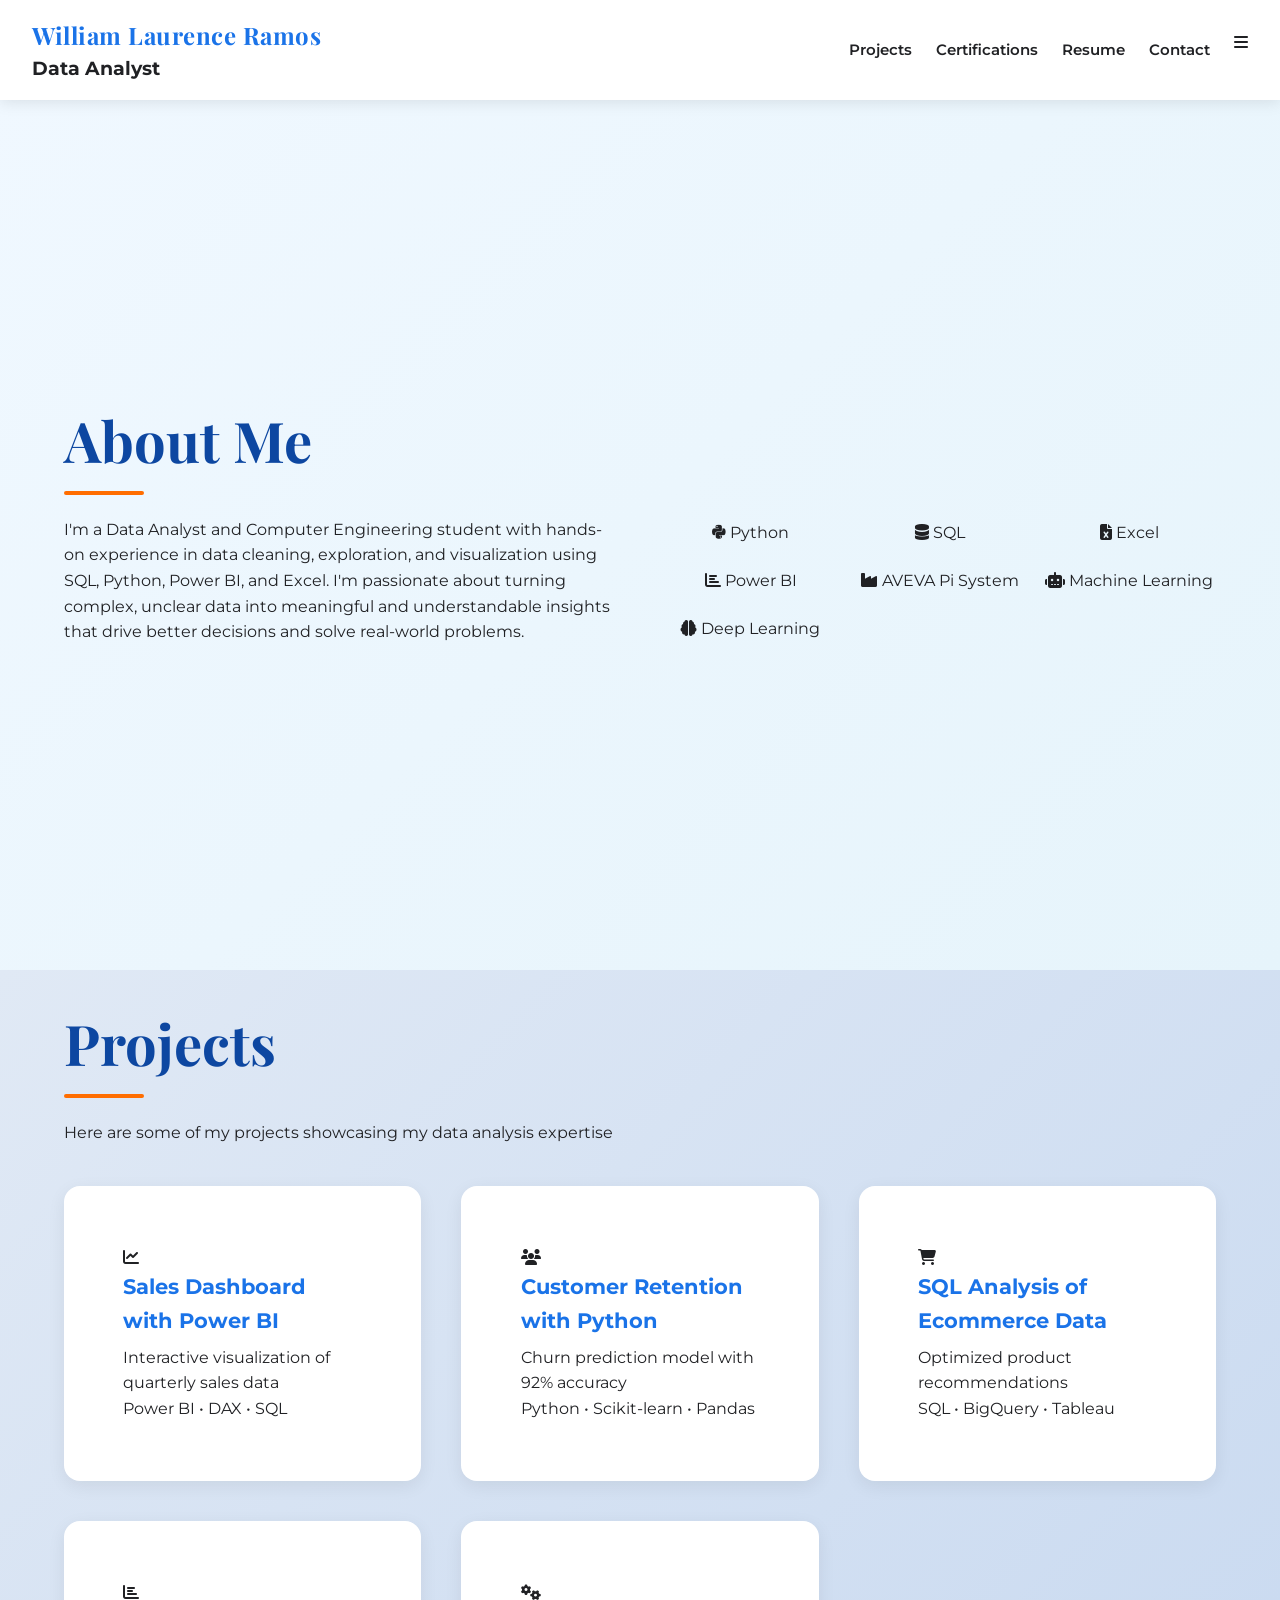
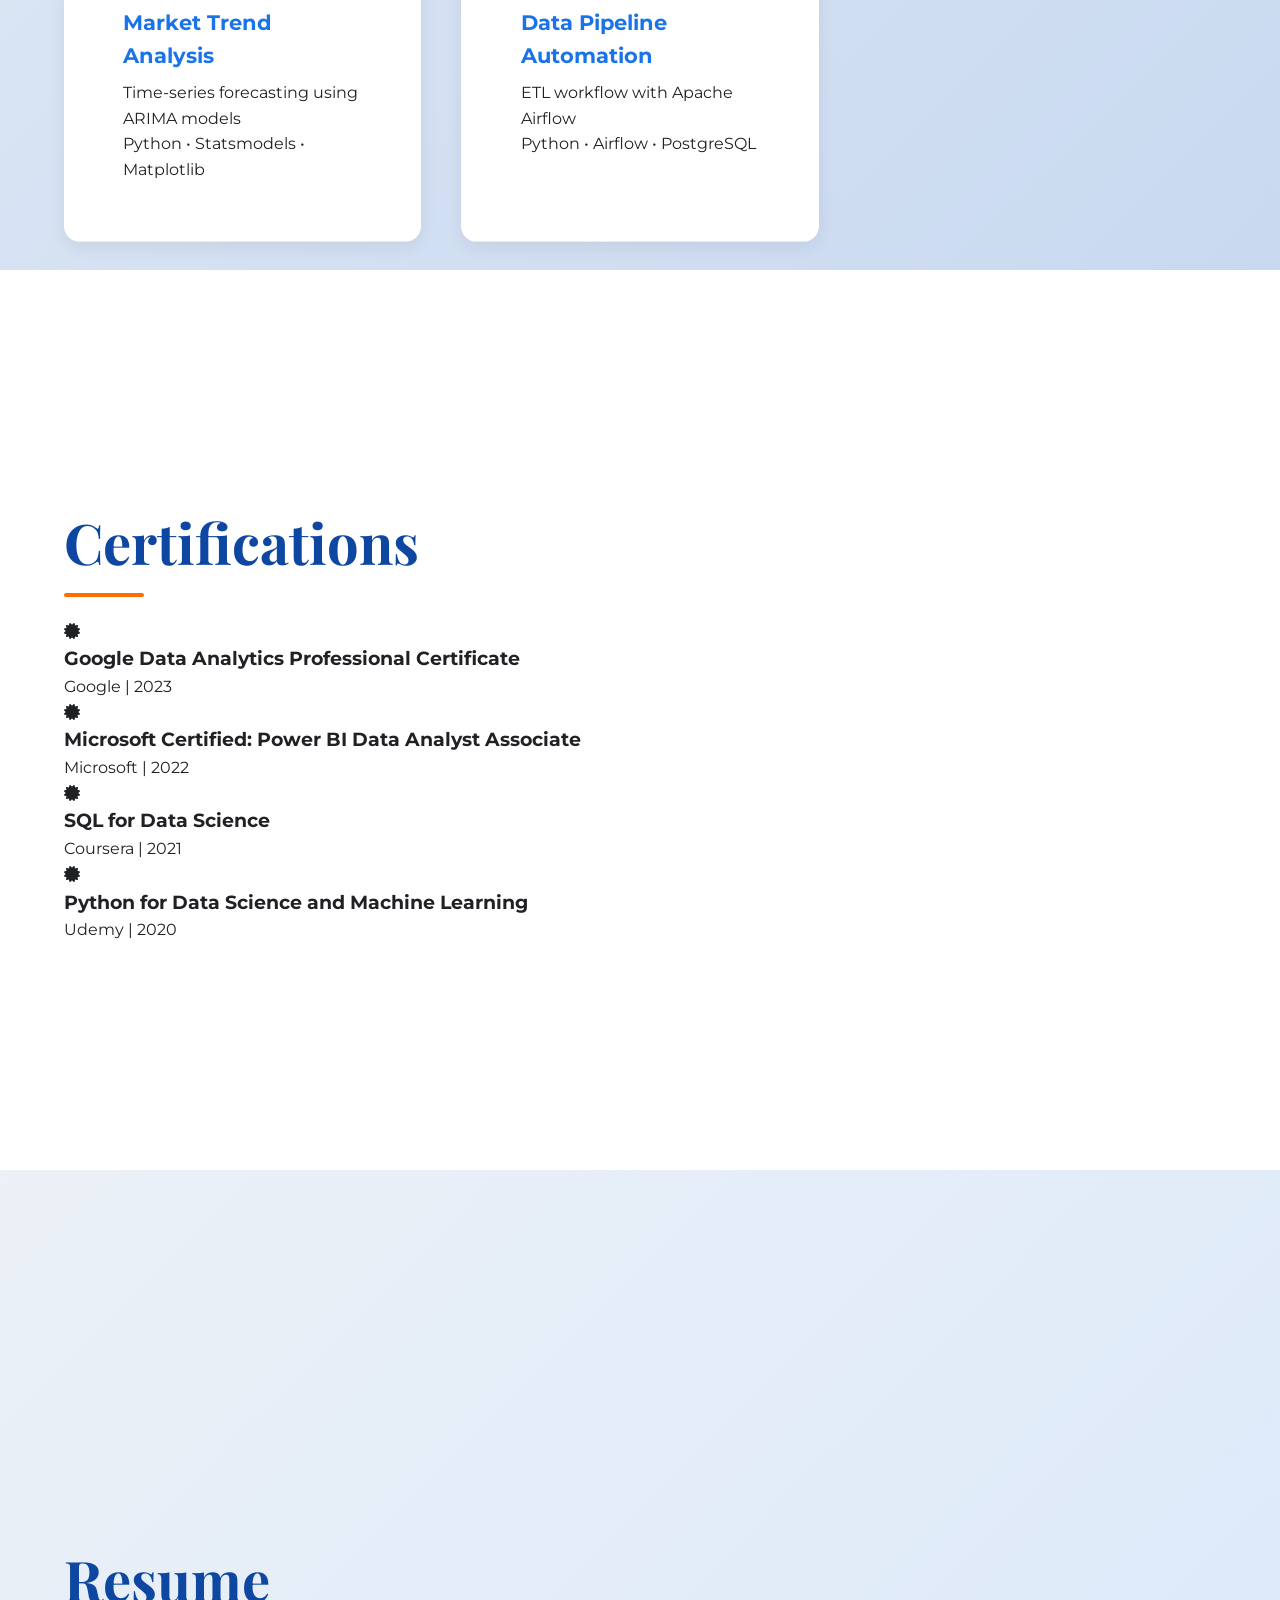
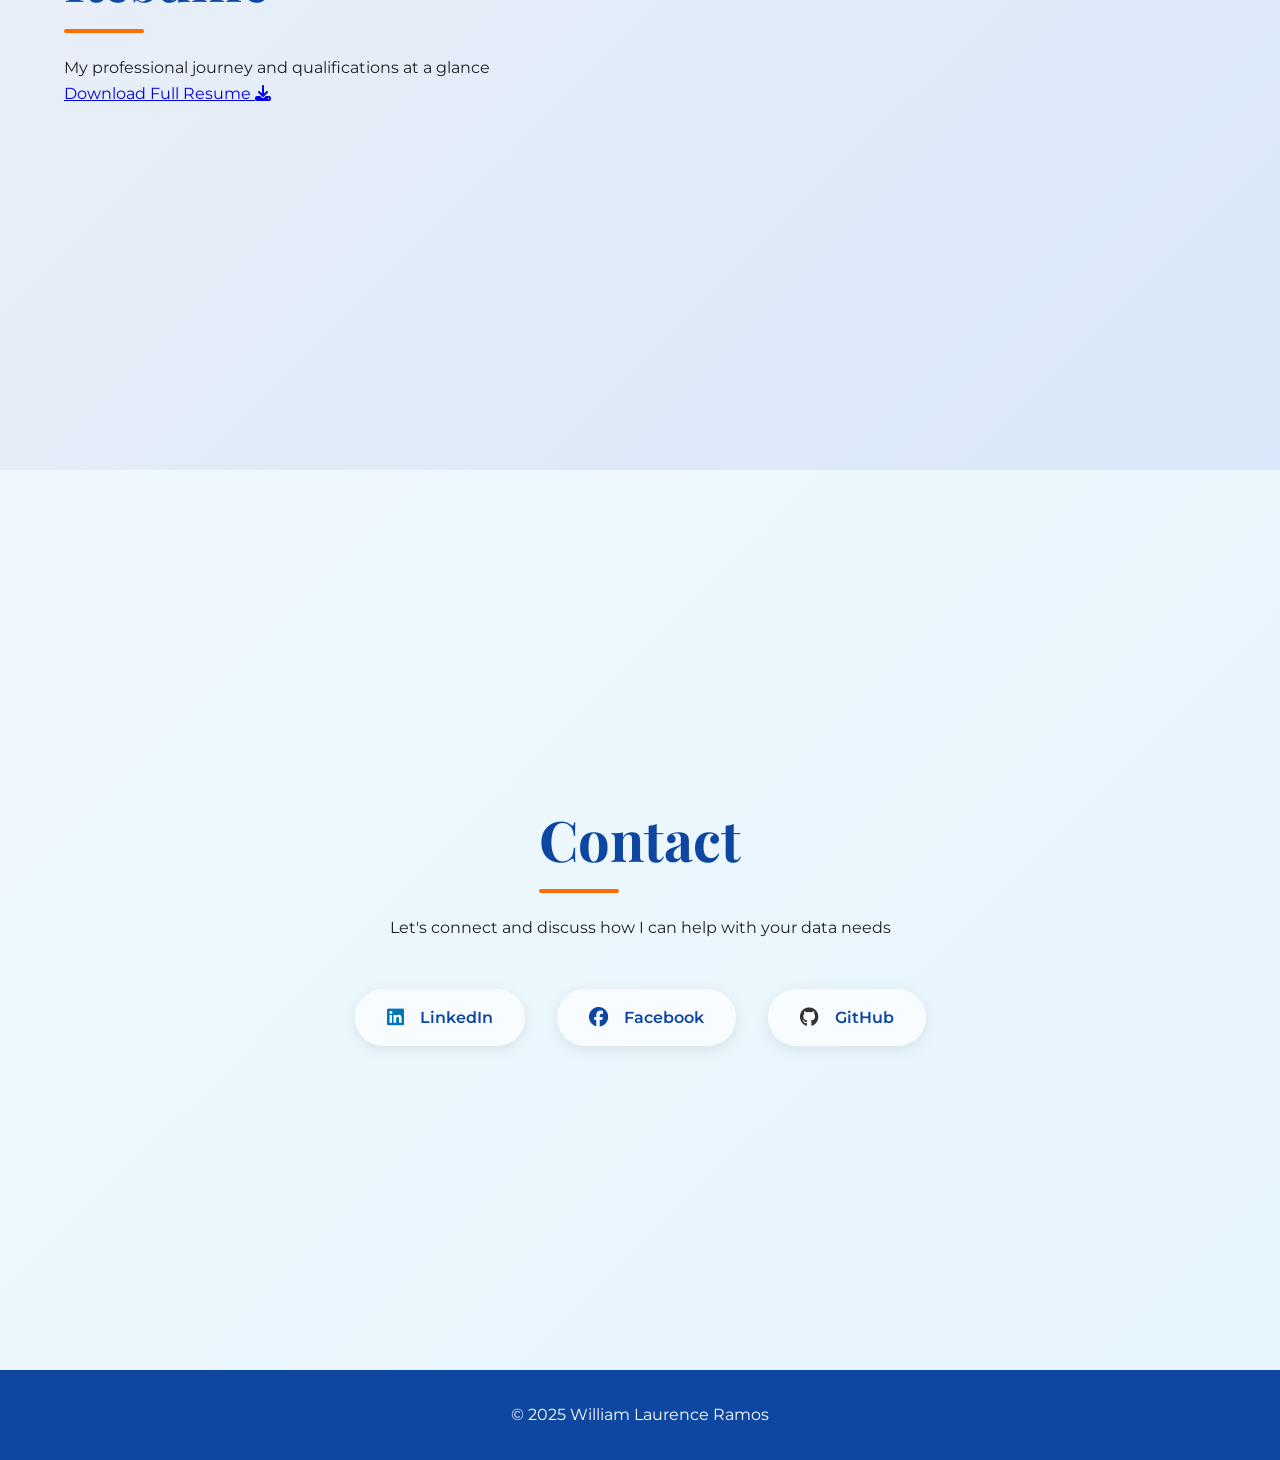
<file: index.html>
<!DOCTYPE html>
<html lang="en">
<head>
  <meta charset="UTF-8" />
  <link rel="stylesheet" href="https://cdnjs.cloudflare.com/ajax/libs/font-awesome/6.4.0/css/all.min.css">
  <meta name="viewport" content="width=device-width, initial-scale=1.0" />
  <title>William Laurence Ramos | Data Analyst</title>
  <link rel="stylesheet" href="style.css" />
  <link rel="preconnect" href="https://fonts.googleapis.com">
  <link rel="preconnect" href="https://fonts.gstatic.com" crossorigin>
  <link href="https://fonts.googleapis.com/css2?family=Montserrat:wght@400;700&family=Playfair+Display:wght@700&display=swap" rel="stylesheet">
</head>
<body>
  <header>
    <div class="top-left-name">
      <h2>William Laurence Ramos</h2>
      <h3>Data Analyst</h3>
    </div>
    <nav>
      <a href="#projects" class="nav-link">Projects</a> 
      <a href="#certifications" class="nav-link">Certifications</a>
      <a href="#resume" class="nav-link">Resume</a>
      <a href="#contact" class="nav-link">Contact</a>
      <div class="mobile-menu-btn">
        <i class="fas fa-bars"></i>
      </div>
    </nav>
  </header>

    <main>
      <section id="about" class="page-section">
      <div class="section-content">
        <h1 class="section-title">About Me</h1>
        <div class="about-content">
          <div class="about-text">
            <p>I'm a Data Analyst and Computer Engineering student with hands-on experience in data cleaning, exploration, and visualization using SQL, Python, Power BI, and Excel. I'm passionate about turning complex, unclear data into meaningful and understandable insights that drive better decisions and solve real-world problems.</p>
          </div>
          <div class="skills-section">
            <div class="skills-grid">
              <div class="skill">
                <i class="fab fa-python"></i>
                <span>Python</span>
                <div class="skill-bar">
                  <div class="skill-level" style="width: 90%"></div>
                </div>
              </div>
              <div class="skill">
                <i class="fas fa-database"></i>
                <span>SQL</span>
                <div class="skill-bar">
                  <div class="skill-level" style="width: 85%"></div>
                </div>
              </div>
              <div class="skill">
                <i class="fas fa-file-excel"></i>
                <span>Excel</span>
                <div class="skill-bar">
                  <div class="skill-level" style="width: 95%"></div>
                </div>
              </div>
              <div class="skill">
                <i class="fas fa-chart-bar"></i>
                <span>Power BI</span>
                <div class="skill-bar">
                  <div class="skill-level" style="width: 80%"></div>
                </div>
              </div>
              <div class="skill">
                <i class="fas fa-industry"></i>
                <span>AVEVA Pi System</span>
                <div class="skill-bar">
                  <div class="skill-level" style="width: 75%"></div>
                </div>
              </div>
              <div class="skill">
                <i class="fas fa-robot"></i>
                <span>Machine Learning</span>
                <div class="skill-bar">
                  <div class="skill-level" style="width: 70%"></div>
                </div>
              </div>
              <div class="skill">
                <i class="fas fa-brain"></i>
                <span>Deep Learning</span>
                <div class="skill-bar">
                  <div class="skill-level" style="width: 65%"></div>
                </div>
              </div>
            </div>
          </div>
        </div>
      </div>
    </section>


    <section id="projects" class="page-section">
      <div class="section-content">
        <h1 class="section-title">Projects</h1>
        <div class="project-content">
          <p class="section-subtitle">Here are some of my projects showcasing my data analysis expertise</p>
          <ul class="project-list">
            <li class="project-item">
              <a href="#project1" class="project-link">
                <div class="project-icon">
                  <i class="fas fa-chart-line"></i>
                </div>
                <h3>Sales Dashboard with Power BI</h3>
                <p>Interactive visualization of quarterly sales data</p>
                <span class="project-tech">Power BI • DAX • SQL</span>
              </a>
            </li>
            <li class="project-item">
              <a href="#project2" class="project-link">
                <div class="project-icon">
                  <i class="fas fa-users"></i>
                </div>
                <h3>Customer Retention with Python</h3>
                <p>Churn prediction model with 92% accuracy</p>
                <span class="project-tech">Python • Scikit-learn • Pandas</span>
              </a>
            </li>
            <li class="project-item">
              <a href="#project3" class="project-link">
                <div class="project-icon">
                  <i class="fas fa-shopping-cart"></i>
                </div>
                <h3>SQL Analysis of Ecommerce Data</h3>
                <p>Optimized product recommendations</p>
                <span class="project-tech">SQL • BigQuery • Tableau</span>
              </a>
            </li>
            <li class="project-item">
              <a href="#project4" class="project-link">
                <div class="project-icon">
                  <i class="fas fa-chart-bar"></i>
                </div>
                <h3>Market Trend Analysis</h3>
                <p>Time-series forecasting using ARIMA models</p>
                <span class="project-tech">Python • Statsmodels • Matplotlib</span>
              </a>
            </li>
            <li class="project-item">
              <a href="#project5" class="project-link">
                <div class="project-icon">
                  <i class="fas fa-cogs"></i>
                </div>
                <h3>Data Pipeline Automation</h3>
                <p>ETL workflow with Apache Airflow</p>
                <span class="project-tech">Python • Airflow • PostgreSQL</span>
              </a>
            </li>
          </ul>
        </div>
      </div>
      
    </section>    <section id="certifications" class="page-section">
      <div class="section-content">
        <h1 class="section-title">Certifications</h1>
        <div class="certifications-content">
          <div class="certification-grid">
            <div class="certification-card">
              <div class="certification-header">
                <i class="fas fa-certificate"></i>
                <h3>Google Data Analytics Professional Certificate</h3>
              </div>
              <p class="certification-issuer">Google | 2023</p>
            </div>
            <div class="certification-card">
              <div class="certification-header">
                <i class="fas fa-certificate"></i>
                <h3>Microsoft Certified: Power BI Data Analyst Associate</h3>
              </div>
              <p class="certification-issuer">Microsoft | 2022</p>
            </div>
            <div class="certification-card">
              <div class="certification-header">
                <i class="fas fa-certificate"></i>
                <h3>SQL for Data Science</h3>
              </div>
              <p class="certification-issuer">Coursera | 2021</p>
            </div>
            <div class="certification-card">
              <div class="certification-header">
                <i class="fas fa-certificate"></i>
                <h3>Python for Data Science and Machine Learning</h3>
              </div>
              <p class="certification-issuer">Udemy | 2020</p>
            </div>
          </div>
        </div>
      </div>
    </section>

    <section id="resume" class="page-section">
      <div class="section-content">
        <h1 class="section-title">Resume</h1>
        <div class="resume-content">
          <div class="resume-text">
            <p class="resume-intro">My professional journey and qualifications at a glance</p>
            <a href="https://drive.google.com/file/d/1j1d05B0B-pR4-hYUExb9yLLRaNoJCE4O/view?usp=sharing" target="_blank" class="download-btn">
              Download Full Resume <i class="fas fa-download"></i>
            </a>
          </div>
        </div>
      </div>
    </section>

    <section id="contact" class="page-section">
      <div class="section-content">
        <h1 class="section-title">Contact</h1>
        <div class="contact-content">
          <p class="contact-intro">Let's connect and discuss how I can help with your data needs</p>
          <div class="social-icons">
            <a href="https://www.linkedin.com/in/yamramos" target="_blank" class="social-link">
              <i class="fab fa-linkedin"></i> LinkedIn
            </a>
            <a href="https://www.facebook.com/MendozaMentality/" target="_blank" class="social-link">
              <i class="fab fa-facebook"></i> Facebook
            </a>
            <a href="https://github.com/Yam-ghub" target="_blank" class="social-link">
              <i class="fab fa-github"></i> GitHub
            </a>
          </div>
        </div>
      </div>
    </section>
  </main>

  <footer>
    <p>&copy; 2025 William Laurence Ramos</p>
  </footer>

  <script src="script.js"></script>
</body>
</html>
</file>
<file: style.css>
:root {
  --primary-blue: #1a73e8;
  --dark-blue: #0d47a1;
  --light-blue: #e8f0fe;
  --accent-orange: #ff6d00;
  --text-dark: #202124;
  --text-light: #f8f9fa;
  --section-padding: 4rem;
}

* {
  margin: 0;
  padding: 0;
  box-sizing: border-box;
}

html {
  scroll-behavior: smooth;
}

body {
  font-family: 'Montserrat', sans-serif;
  color: var(--text-dark);
  line-height: 1.6;
  overflow-x: hidden;
}

header {
  position: fixed;
  top: 0;
  width: 100%;
  background: rgba(255, 255, 255, 0.98);
  box-shadow: 0 2px 15px rgba(0, 0, 0, 0.1);
  z-index: 1000;
  padding: 1rem 2rem;
  display: flex;
  justify-content: space-between;
  align-items: center;
}

.top-left-name h2 {
  font-family: 'Playfair Display', serif;
  font-size: 1.5rem;
  color: var(--primary-blue);
  letter-spacing: 0.5px;
}

nav {
  display: flex;
  gap: 1.5rem;
}

.nav-link {
  text-decoration: none;
  color: var(--text-dark);
  font-weight: 600;
  font-size: 0.95rem;
  transition: all 0.3s cubic-bezier(0.25, 0.8, 0.25, 1);
  padding: 0.5rem 0;
  position: relative;
}

.nav-link:hover {
  color: var(--primary-blue);
}

.nav-link::after {
  content: '';
  position: absolute;
  width: 0;
  height: 2px;
  bottom: 0;
  left: 0;
  background-color: var(--primary-blue);
  transition: width 0.4s cubic-bezier(0.25, 0.8, 0.25, 1);
}

.nav-link:hover::after {
  width: 100%;
}

main {
  margin-top: 70px;
}

.page-section {
  min-height: 100vh;
  height: 100vh;
  width: 100%;
  padding: var(--section-padding);
  display: flex;
  flex-direction: column;
  justify-content: center;
  position: relative;
  overflow: hidden;
  scroll-snap-align: start;
}

.section-content {
  max-width: 1200px;
  margin: 0 auto;
  width: 100%;
  animation: fadeInUp 0.8s ease-out forwards;
}

.section-title {
  font-family: 'Playfair Display', serif;
  font-size: 3.5rem;
  margin-bottom: 2rem;
  color: var(--dark-blue);
  position: relative;
  display: inline-block;
}

.section-title::after {
  content: '';
  position: absolute;
  bottom: -10px;
  left: 0;
  width: 80px;
  height: 4px;
  background: var(--accent-orange);
  border-radius: 2px;
}

/* Resume Section */
#resume {
  background: linear-gradient(135deg, #ecf1f7 0%, #d9e7fa 100%);
}

.resume-content {
  display: grid;
  grid-template-columns: 1fr 1fr;
  gap: 3rem;
  align-items: center;
}

.resume-preview {
  height: 400px;
  background: white;
  border-radius: 8px;
  box-shadow: 0 10px 30px rgba(0, 0, 0, 0.1);
  border: 1px solid rgba(0, 0, 0, 0.05);
}

/* Projects Section */
#projects {
  background: linear-gradient(135deg, #e0e9f5 0%, #c8d9f0 100%);
}

.project-list {
  list-style: none;
  display: grid;
  grid-template-columns: repeat(auto-fit, minmax(320px, 1fr));
  gap: 2.5rem;
  margin-top: 2.5rem;
  padding: 0;
  overflow: unset;
  max-height: unset;
}

.project-item {
  background: white;
  padding: 2.2rem;
  border-radius: 16px;
  box-shadow: 0 5px 18px rgba(0, 0, 0, 0.07);
  transition: all 0.3s ease;
  opacity: 0;
  transform: translateY(30px);
  min-width: 0;
  width: 100%;
  max-width: 100%;
  margin: 0;
  box-sizing: border-box;
}

.project-item:hover {
  transform: translateY(-5px);
  box-shadow: 0 10px 25px rgba(0, 0, 0, 0.15);
}

.project-item h3 {
  color: var(--primary-blue);
  margin-bottom: 0.5rem;
  font-size: 1.3rem;
}

.project-link {
  text-decoration: none;
  color: inherit;
  display: block;
  padding: 1.5rem;
}

.project-link:hover {
  background: rgba(0,0,0,0.02);
}

/* Add this to your style.css */
.project-item {
  transition: all 0.4s cubic-bezier(0.25, 0.8, 0.25, 1);
  position: relative;
  overflow: hidden;
  z-index: 1;
}

.project-item::before {
  content: '';
  position: absolute;
  top: 0;
  left: 0;
  width: 100%;
  height: 100%;
  background: linear-gradient(135deg, var(--primary-blue), var(--dark-blue));
  z-index: -1;
  transform: translateY(100%);
  transition: transform 0.4s cubic-bezier(0.25, 0.8, 0.25, 1);
  opacity: 0.9;
}

.project-item:hover {
  transform: translateY(-5px);
  box-shadow: 0 10px 25px rgba(0, 0, 0, 0.15);
  color: white;
}

.project-item:hover::before {
  transform: translateY(0);
}

.project-item:hover h3,
.project-item:hover p {
  color: white;
}

.project-item h3 {
  transition: color 0.3s ease;
}

.project-item p {
  transition: color 0.3s ease 0.1s;
}

/* Social Icons */
.social-link i {
  margin-right: 8px;
  font-size: 1.2rem;
}

.fa-linkedin { color: #0077b5; }
.fa-envelope { color: #d44638; }
.fa-github { color: #333; }

/* About Section */
#about {
  background: linear-gradient(135deg, #f0f8ff 0%, #e6f4fb 100%);
}

.about-content {
  display: grid;
  grid-template-columns: 1fr 1fr;
  gap: 3rem;
  align-items: center;
}

.skills-grid {
  display: grid;
  grid-template-columns: repeat(3, 1fr);
  gap: 1rem;
}

/* Skill Items Animation */
.skill {
  transition: all 0.3s ease;
  position: relative;
  background: transparent;
  padding: 0.2rem 0; /* Adjust padding as needed */
  text-align: center;
}

.skill::after {
  content: '';
  position: absolute;
  bottom: 0;
  left: 50%; /* Start from center */
  width: 0;
  height: 2px;
  background: var(--primary-blue);
  transition: all 0.3s ease;
  transform: translateX(-50%);
}

.skill:hover::after {
  width: 80%; /* Grows to 80% of element width */
  background: var(--accent-black);
}

.skill:hover {
  color: var(--primary-blue); /* Optional text color change */
}


/* Contact Section */
#contact {
  background: linear-gradient(135deg, #f0f8ff 0%, #e6f4fb 100%);
  text-align: center;
}

.contact-content {
  max-width: 600px;
  margin: 0 auto;
}

.social-icons {
  display: flex;
  justify-content: center;
  gap: 2rem;
  margin-top: 3rem;
  flex-wrap: wrap;
}

.social-link {
  text-decoration: none;
  color: var(--dark-blue);
  font-weight: 600;
  padding: 1rem 2rem;
  border-radius: 50px;
  transition: all 0.3s;
  display: inline-flex;
  align-items: center;
  gap: 0.5rem;
  background: rgba(255, 255, 255, 0.7);
  box-shadow: 0 4px 15px rgba(0, 0, 0, 0.08);
}

.social-link:hover {
  background: white;
  transform: translateY(-3px);
  box-shadow: 0 6px 20px rgba(0, 0, 0, 0.12);
}

.icon {
  font-size: 1.2rem;
}

footer {
  text-align: center;
  padding: 2rem;
  background: var(--dark-blue);
  color: white;
}

.highlight-link {
  color: var(--accent-orange);
  font-weight: 600;
  text-decoration: none;
  position: relative;
  transition: all 0.3s;
}

.highlight-link:hover {
  color: #e65100;
}

/* Animations */
@keyframes fadeInUp {
  from {
    opacity: 0;
    transform: translateY(30px);
  }
  to {
    opacity: 1;
    transform: translateY(0);
  }
}

.section-active .project-item {
  animation: fadeInUp 0.6s ease forwards;
}

.section-active .project-item:nth-child(1) { animation-delay: 0.2s; }
.section-active .project-item:nth-child(2) { animation-delay: 0.4s; }
.section-active .project-item:nth-child(3) { animation-delay: 0.6s; }

/* Responsive Adjustments */
@media (max-width: 768px) {
  header {
    flex-direction: column;
    padding: 1rem;
  }
  
  nav {
    margin-top: 1rem;
    flex-wrap: wrap;
    justify-content: center;
  }
  
  .section-content {
    padding: 2rem;
  }
  
  .resume-content,
  .about-content {
    grid-template-columns: 1fr;
  }
  
  .resume-preview {
    height: 300px;
    margin-top: 2rem;
  }
  
  .section-title {
    font-size: 2.5rem;
  }
  
  @media (max-width: 768px) {
  header {
    position: fixed;
    top: 0;
    width: 100%;
    z-index: 1000;
  }

  nav {
    position: fixed;
    top: 80px; /* Adjust based on your header height */
    left: 0;
    width: 100%;
    background: white;
    flex-direction: column;
    padding: 0;
    max-height: 0;
    overflow: hidden;
    transition: max-height 0.3s ease-out;
    box-shadow: 0 2px 5px rgba(0,0,0,0.2);
  }

  nav.active {
    max-height: 500px; /* Adjust based on your content */
    padding: 1rem;
  }

  .nav-link {
    padding: 1rem 0;
    border-bottom: 1px solid #eee;
  }

  main {
    margin-top: 80px; /* Same as header height */
  }

  .project-list {
    display: flex;
    flex-direction: column;
    overflow-y: auto;
    gap: 2.2rem;
    padding-bottom: 1.5rem;
    max-height: 80vh;
    -webkit-overflow-scrolling: touch;
    align-items: stretch;
  }
  .project-item {
    width: 99vw;
    max-width: 99vw;
    aspect-ratio: 1 / 1;
    margin: 0;
    padding: 1.2rem 1.1rem;
    display: block;
    justify-content: unset;
    align-items: unset;
  }
  .project-link {
    padding: 0.7rem 0.5rem;
    height: 100%;
    width: 100%;
    display: block;
  }
  .project-icon {
    margin-bottom: 0.7rem;
    text-align: left;
  }
  .project-item h3, .project-item p, .project-tech {
    text-align: left;
  }
}
}
</file>
